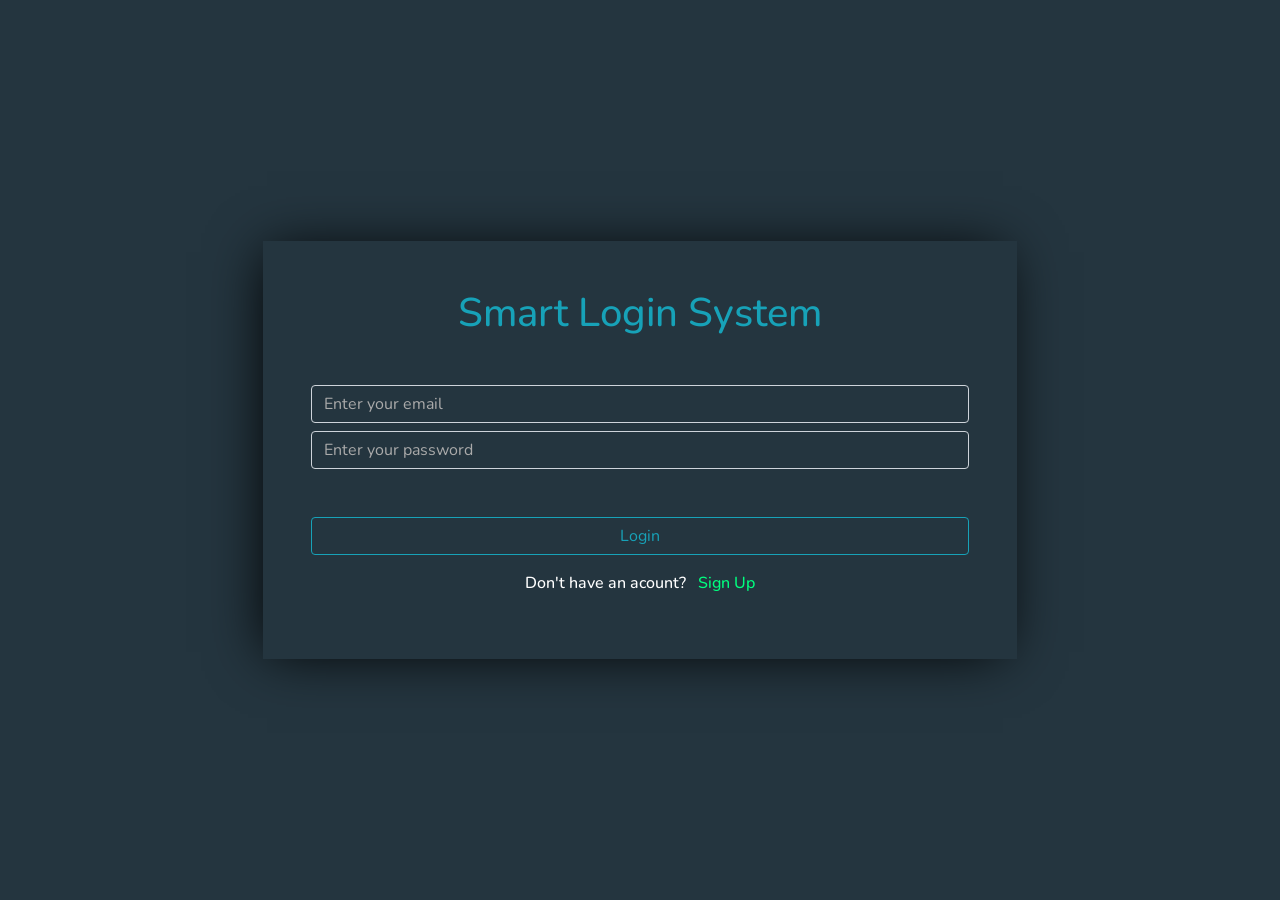
<file: index.html>
<!DOCTYPE html>
<html lang="en">

<head>
    <meta charset="UTF-8">
    <meta http-equiv="X-UA-Compatible" content="IE=edge">
    <meta name="viewport" content="width=device-width, initial-scale=1.0">
    <meta name="description" content="smart login system using crud ">
    <meta name="keywords" content="html,css,bootstrap,js,crud">
    <meta name="author" content="Mohamed Hadaey">
    <link rel="icon" href="images/login-icon-3058.png">
    <link href="https://fonts.googleapis.com/css2?family=Nunito:wght@200;300;400;500;600;700&display=swap"
        rel="stylesheet">
    <link rel="stylesheet" href="css/all.min.css">
    <link rel="stylesheet" href="css/bootstrap.min.css">
    <link rel="stylesheet" href="css/main.css">
    <title>Login System</title>
</head>

<body>

    <section id="home">
        <div class="container h-100 d-flex justify-content-center align-items-center">
            <div class="row w-100 px-2">
                <div class="col-12 py-5 px-5">
                    <div class="item text-center ">
                        <h1 class="text-info">smart login system</h1>
                        <div class="form-group my-5">
                            <form action="" method="post">
                                <input type="email" placeholder="Enter your email" id="login-email"
                                    class="form-control my-2 text-white" autocomplete="off">
                                <input type="password" placeholder="Enter your password" id="login-password"
                                    class="form-control my-2 text-white">
                            </form>
                        </div>
                        <div class="msgs text-center">
                            <p class="text-danger d-none" id="fillMsg">fill the inputs first please....</p>
                            <p class="text-danger d-none" id="wrongMsg">your email or password is incorrect </p>
                        </div>
                        <a class="form-control bg-transparent mb-3 btn btn-info login" onclick="Login()"
                            id="loginBtn">Login</a>
                        <p>Don't have an acount? <a href="signup.html" class="signup"> &nbsp; Sign Up </a></p>
                    </div>
                </div>
            </div>
        </div>
    </section>

    <script src="js/popper.min.js" defer></script>
    <script src="js/jquery-3.5.1.slim.min.js" defer></script>
    <script src="js/bootstrap.min.js" defer></script>
    <script src="js/main.js" defer></script>
</body>

</html>
</file>
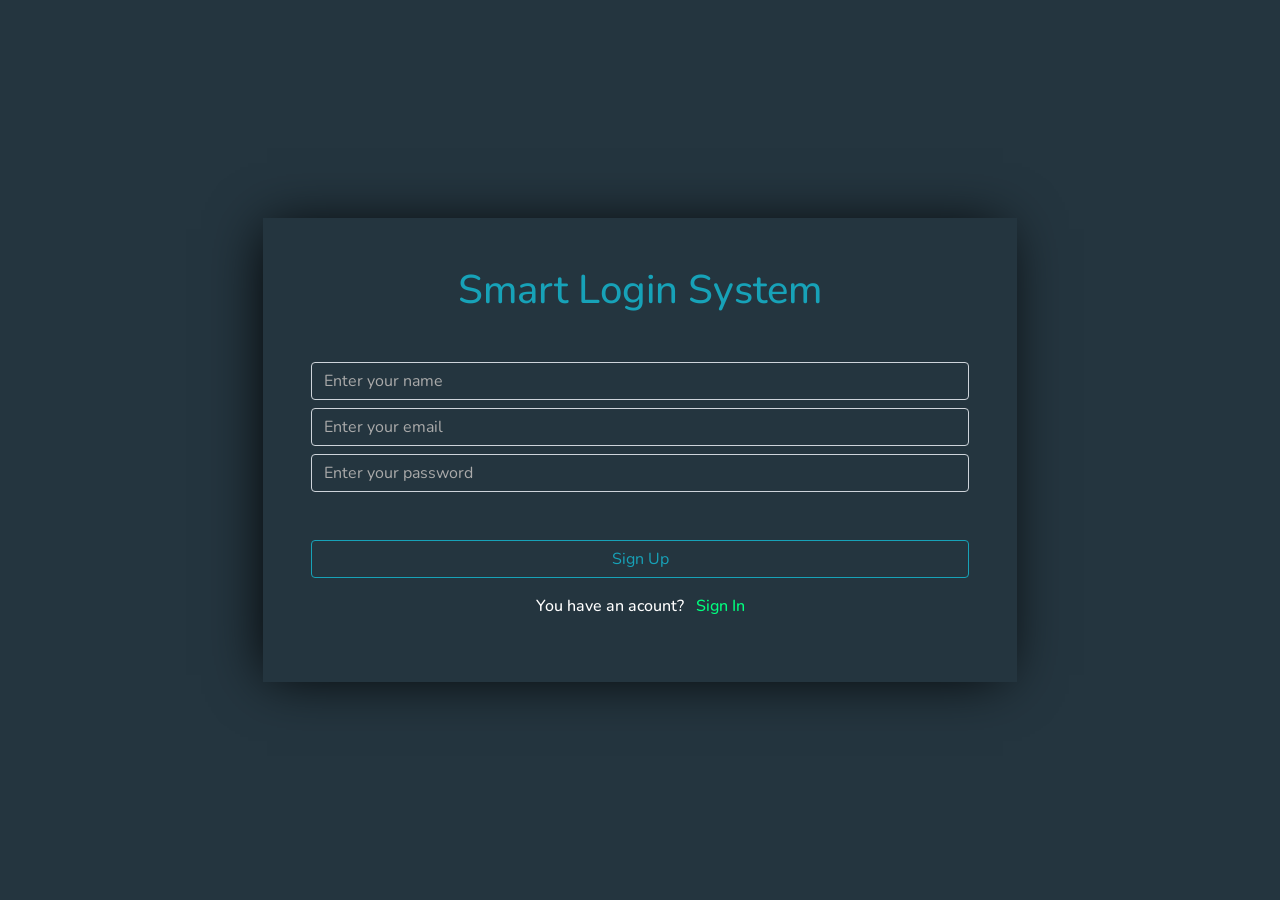
<file: signup.html>
<!DOCTYPE html>
<html lang="en">

<head>
    <meta charset="UTF-8">
    <meta http-equiv="X-UA-Compatible" content="IE=edge">
    <meta name="viewport" content="width=device-width, initial-scale=1.0">
    <meta name="description" content="smart login system using crud ">
    <meta name="keywords" content="html,css,bootstrap,js,crud">
    <meta name="author" content="Mohamed Hadaey">
    <link rel="icon" href="images/login-icon-3058.png">
    <link href="https://fonts.googleapis.com/css2?family=Nunito:wght@200;300;400;500;600;700&display=swap"
        rel="stylesheet">
    <link rel="stylesheet" href="css/all.min.css">
    <link rel="stylesheet" href="css/bootstrap.min.css">
    <link rel="stylesheet" href="css/main.css">
    <title>Login System</title>
</head>

<body>

    <section id="home">
        <div class="container h-100 d-flex justify-content-center align-items-center">
            <div class="row w-100 px-2">
                <div class="col-12 py-5 px-5">
                    <div class="item text-center ">
                        <h1 class="text-info">smart login system</h1>
                        <div class="form-group my-5">
                            <form action="" method="post">
                                <input type="text" placeholder="Enter your name" id="user-name"
                                    class="form-control my-2 text-white" autocomplete="off">
                                <div id="userNameAlert" class="alert alert-danger pb-0 pt-3 d-none">
                                    <p>include at least 3 letters starting with capital, second name is obtional</p>
                                </div>
                                <input type="email" placeholder="Enter your email" id="user-email"
                                    class="form-control my-2 text-white" autocomplete="off">
                                <div id="userEmailAlert" class="alert alert-danger pb-0 pt-3 d-none">
                                    <p>ex: &nbsp; &nbsp; name@example.com</p>
                                </div>
                                <input type="password" placeholder="Enter your password" id="user-password"
                                    class="form-control my-2 text-white">
                                <div id="userPasswordAlert" class="alert alert-danger pb-0 pt-3 d-none">
                                    <p>you must strenth your password, from 5 to 15 characters</p>
                                </div>
                            </form>
                        </div>
                        <div class="msgs text-center">
                            <p class="text-success d-none" id="confirmMsg">Success</p>
                            <p class="text-danger d-none" id="accountExistMsg">this account is exist ! Try another one.
                            </p>
                            <p class="text-danger d-none" id="tryAgainMsg">signUp failed ! Try again</p>
                        </div>
                        <a onclick="signup()" id="signupBtn"
                            class="form-control mb-3 btn btn-info login bg-transparent ">Sign Up</a>
                        <p> You have an acount? <a href="index.html" class="signup"> &nbsp; Sign In </a></p>
                        <a href="index.html" class="d-none btn btn-outline-success text-white w-25 m-auto"
                            id="signin">signin</a>
                    </div>
                </div>
            </div>
        </div>
    </section>

    <script src="js/popper.min.js"></script>
    <script src="js/jquery-3.5.1.slim.min.js"></script>
    <script src="js/bootstrap.min.js"></script>
    <script src="js/main.js"></script>
</body>

</html>
</file>
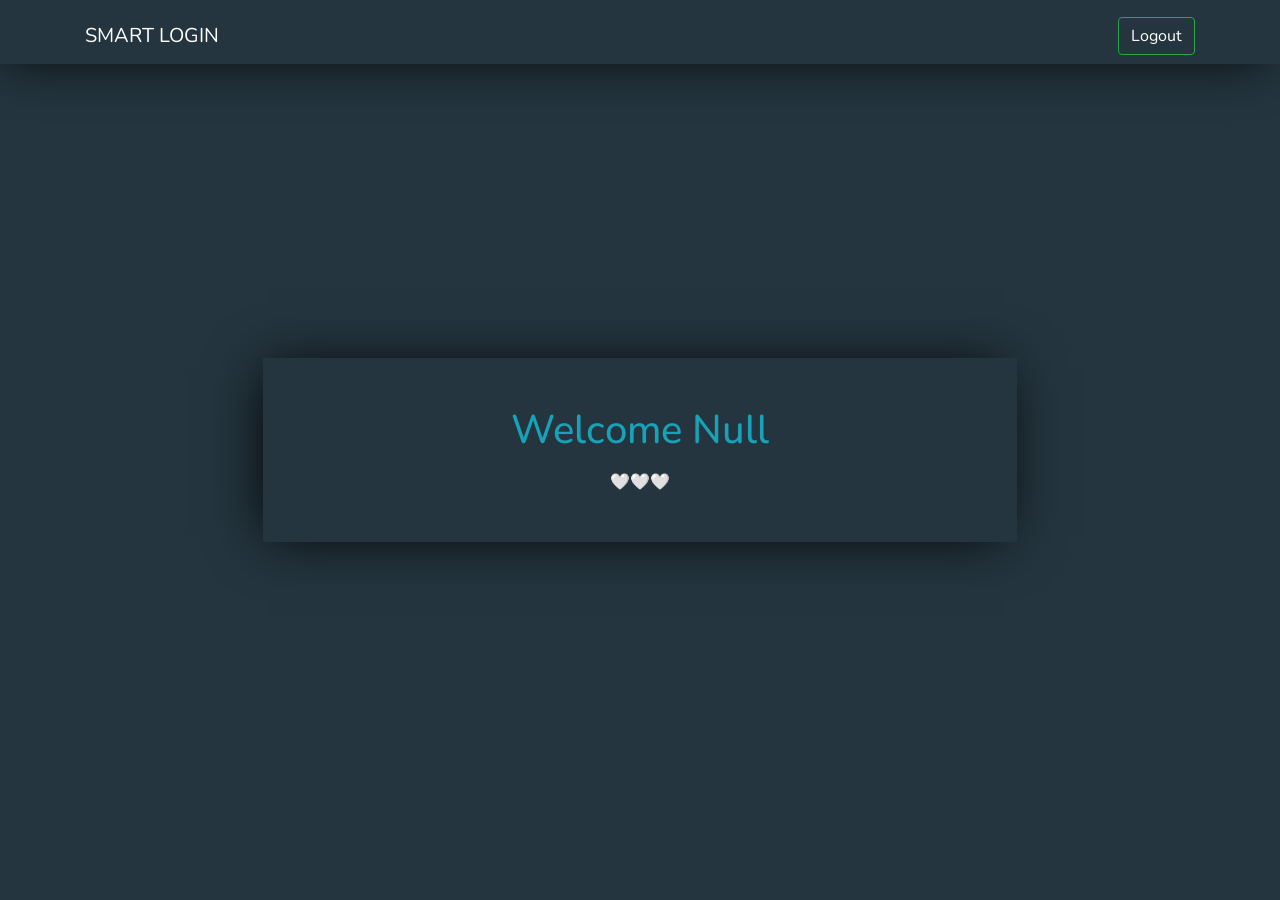
<file: welcome.html>
<!DOCTYPE html>
<html lang="en">

<head>
    <meta charset="UTF-8">
    <meta http-equiv="X-UA-Compatible" content="IE=edge">
    <meta name="viewport" content="width=device-width, initial-scale=1.0">
    <meta name="description" content="smart login system using crud ">
    <meta name="keywords" content="html,css,bootstrap,js,crud">
    <meta name="author" content="Mohamed Hadaey">
    <link rel="icon" href="images/login-icon-3058.png">
    <link href="https://fonts.googleapis.com/css2?family=Nunito:wght@200;300;400;500;600;700&display=swap"
        rel="stylesheet">
    <link rel="stylesheet" href="css/all.min.css">
    <link rel="stylesheet" href="css/bootstrap.min.css">
    <link rel="stylesheet" href="css/main.css">
    <title>Login System</title>
</head>

<body onload="displayWelcomeUser()">
    <nav class="navbar bg-transparent fixed-top">
        <div class="container d-flex justify-content-between align-items-center pt-2">
            <a class="navbar-brand text-white" href="#">SMART LOGIN</a>
            <a href="index.html" onclick="Logout()" class="btn btn-outline-success text-white">Logout</a>
        </div>
    </nav>
    <section id="home">
        <div class="container h-100 d-flex justify-content-center align-items-center">
            <div class="row w-100 px-2">
                <div class="col-12 py-5 px-5">
                    <div class="item text-center ">
                        <h1 class="text-info mb-3" id="nameOfUser"></h1>
                        <span>&#129293;</span><span>&#129293;</span><span>&#129293;</span>
                    </div>
                </div>
            </div>
        </div>
    </section>

    <script src="js/popper.min.js"></script>
    <script src="js/jquery-3.5.1.slim.min.js"></script>
    <script src="js/bootstrap.min.js"></script>
    <script src="js/main.js"></script>
</body>

</html>
</file>
<file: css/main.css>
* {
    padding: 0;
    margin: 0;
    box-sizing: border-box;
}

body {
    font-family: 'Nunito', sans-serif;

    color: #fff;
}

#home {
    width: 100%;
    height: 100vh;
    background-color: #24353f;
}

.container {
    max-width: 800px !important;
}

.navbar .container {
    max-width: 1140px !important;
}

h1 {
    text-transform: capitalize;
}

p {
    font-weight: 500;
}

a {
    color: #fff;
    text-decoration: none;
}

input,
button {
    background-color: transparent !important;
}

input::placeholder {
    color: #aaa !important;
}

.col-12,
.navbar {
    box-shadow: -5px 2px 54px -9px rgb(0 0 0);
}

a {
    transition: all 0.3s !important;
}

.login {
    color: #17a2b8;
}

.login:hover {
    background-color: #17a2b8 !important;
    border-color: #17a2b8 !important;
    color: #fff !important;
}

.signup {
    color: springgreen;
}

.signup:hover {
    color: #17a2b8 !important;
    background-color: transparent !important;
    text-decoration: none !important;
}

.navbar button:hover {
    background-color: #28a745 !important;
}

@media screen and (max-width: 400px) {
    h1 {
        font-size: 20px;
    }

    p {
        font-size: 12px;
    }
}

@media screen and (min-width:401px) and (max-width: 576px) {
    h1 {
        font-size: 25px;
    }
}
</file>
